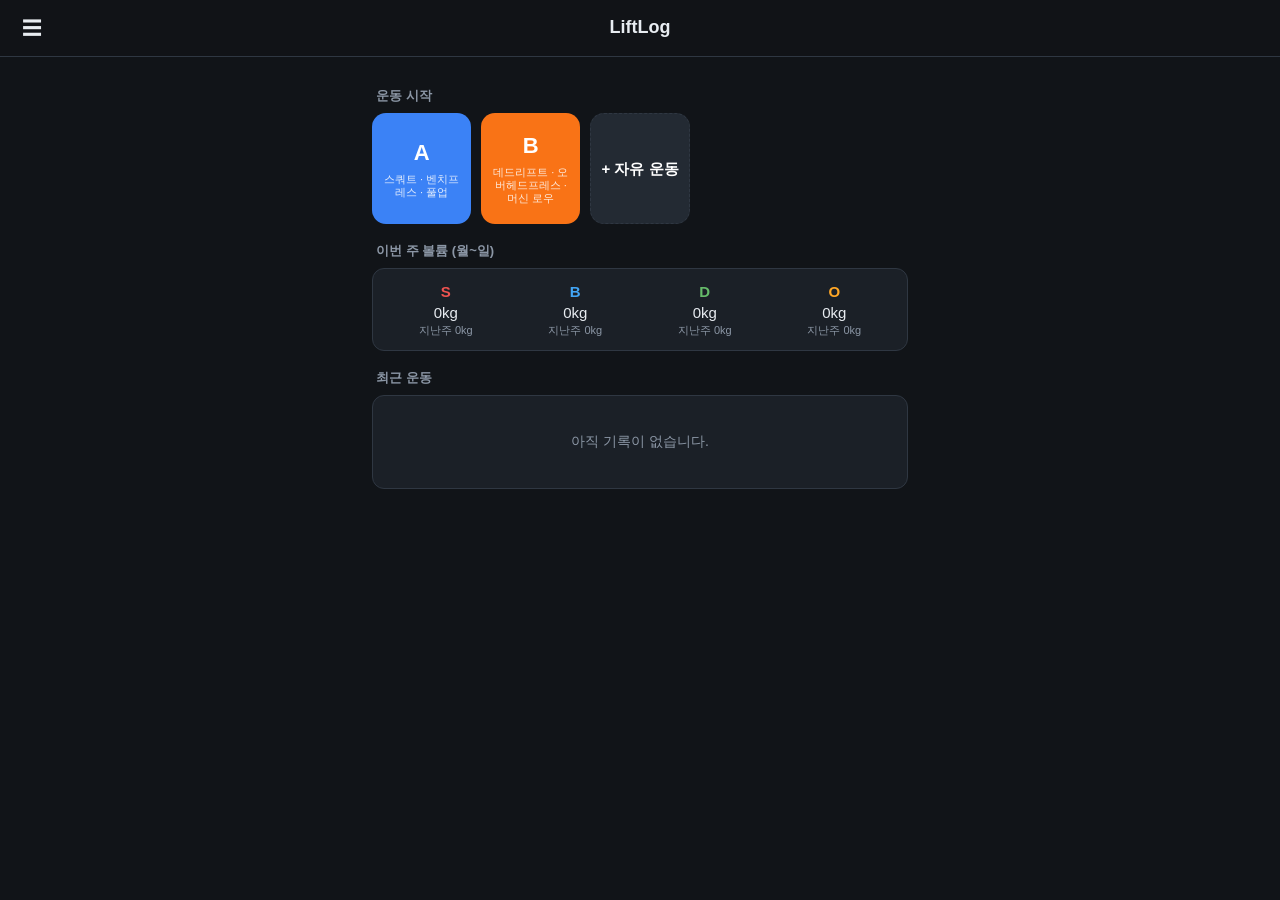
<file: index.html>
<!DOCTYPE html>
<html lang="ko">
<head>
<meta charset="utf-8">
<meta name="viewport" content="width=device-width, initial-scale=1, viewport-fit=cover">
<meta name="theme-color" content="#111418">
<meta name="apple-mobile-web-app-capable" content="yes">
<meta name="mobile-web-app-capable" content="yes">
<meta name="apple-mobile-web-app-status-bar-style" content="black-translucent">
<meta name="apple-mobile-web-app-title" content="LiftLog">
<title>LiftLog</title>
<link rel="manifest" href="manifest.webmanifest">
<link rel="icon" href="icons/icon-192.png">
<link rel="apple-touch-icon" href="icons/apple-touch-icon.png">
<link rel="stylesheet" href="style.css">
</head>
<body>
<header class="topbar">
  <button class="icon-btn" data-act="menu" aria-label="메뉴">☰</button>
  <h1 id="title">LiftLog</h1>
  <span class="topbar-space"></span>
</header>

<nav id="drawer" class="drawer" aria-hidden="true">
  <div class="drawer-panel">
    <div class="drawer-title">LiftLog</div>
    <button data-act="nav" data-view="home">홈</button>
    <button data-act="nav" data-view="records">기록</button>
    <button data-act="nav" data-view="calendar">달력</button>
    <button data-act="nav" data-view="calc">1RM 계산기</button>
    <button data-act="nav" data-view="settings">설정</button>
  </div>
  <div class="drawer-backdrop" data-act="menu-close"></div>
</nav>

<main id="app"></main>

<div id="timer" class="timer hidden">
  <span id="timer-label"></span>
  <span id="timer-time"></span>
  <button class="mini timer-plus" data-act="timer-plus">+30초</button>
  <button class="icon-btn" data-act="timer-close" aria-label="타이머 닫기">✕</button>
</div>

<input type="file" id="import-file" accept="application/json,.json" hidden>
<script src="app.js"></script>
</body>
</html>
</file>
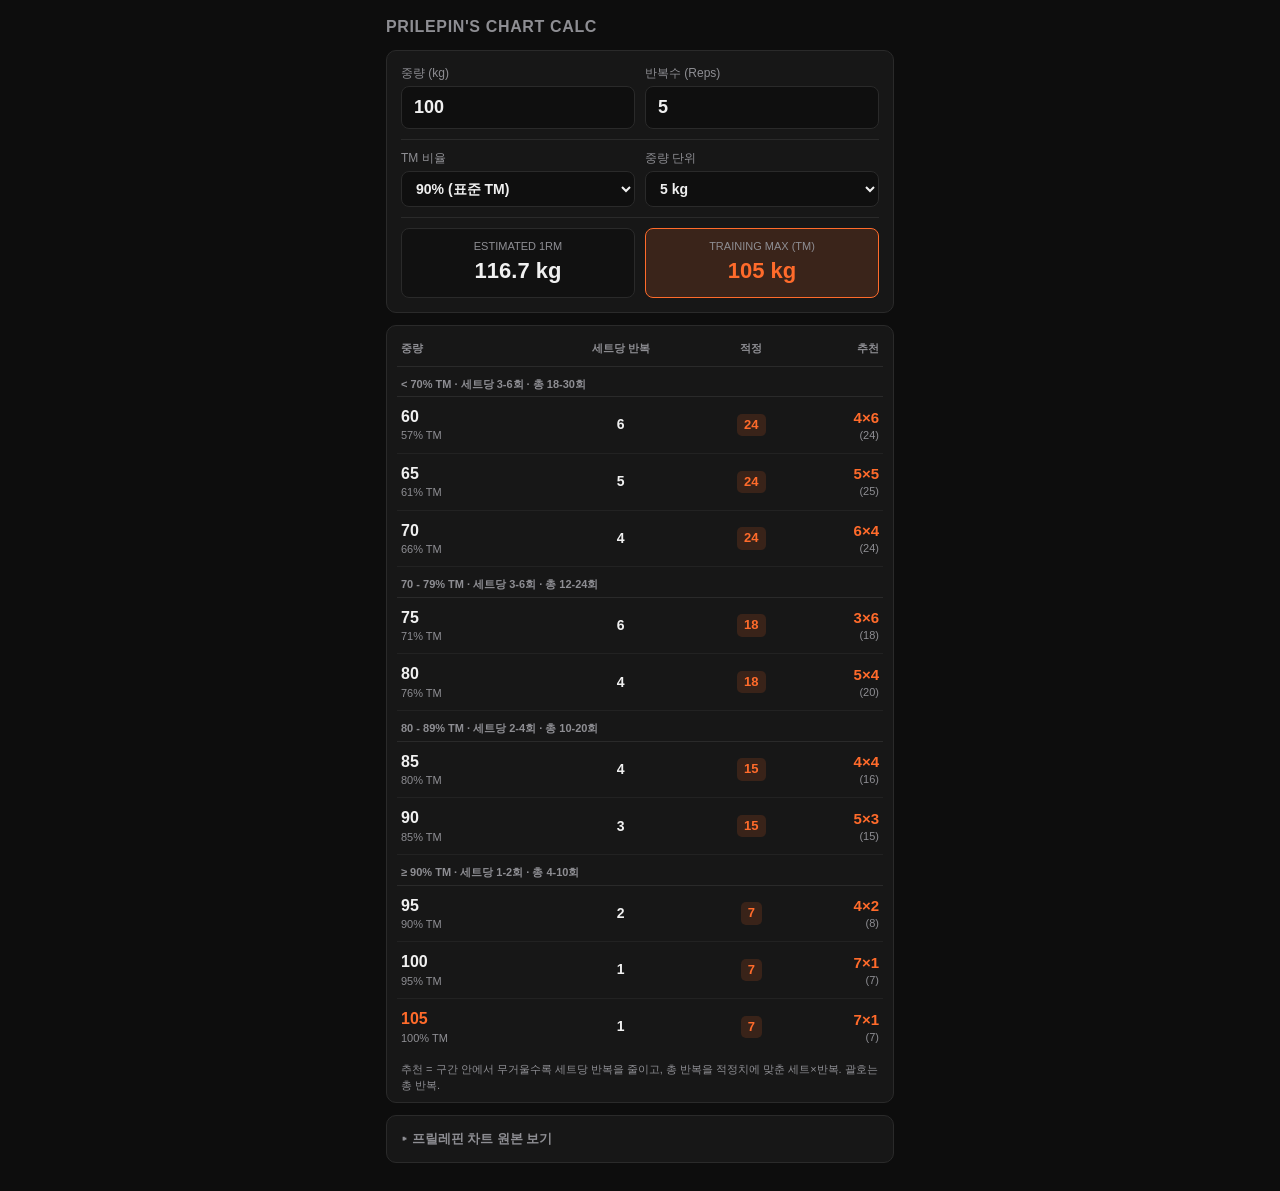
<file: prilepin/index.html>
<!DOCTYPE html>
<html lang="ko">
<head>
  <meta charset="UTF-8" />
  <meta name="viewport" content="width=device-width, initial-scale=1.0, maximum-scale=1.0, user-scalable=no" />
  <meta name="apple-mobile-web-app-capable" content="yes" />
  <meta name="mobile-web-app-capable" content="yes" />
  <meta name="apple-mobile-web-app-status-bar-style" content="black" />
  <meta name="apple-mobile-web-app-title" content="Prilepin" />
  <meta name="theme-color" content="#0d0d0d" />
  <link rel="apple-touch-icon" href="../icons/apple-touch-icon.png" />
  <title>Prilepin Calculator</title>
  <style>
    :root {
      --bg: #0d0d0d;
      --surface: #171717;
      --border: #2a2a2a;
      --text: #f0f0f0;
      --muted: #8e8e93;
      --accent: #ff6b2b;
      --accent-dim: rgba(255, 107, 43, 0.15);
    }
    * {
      box-sizing: border-box;
      margin: 0;
      padding: 0;
      -webkit-tap-highlight-color: transparent;
    }
    body {
      background: var(--bg);
      color: var(--text);
      font-family: -apple-system, BlinkMacSystemFont, "SF Pro Text", "Pretendard", sans-serif;
      padding: 16px;
      line-height: 1.4;
      max-width: 540px;
      margin: 0 auto;
    }
    h1 {
      font-size: 16px;
      font-weight: 700;
      letter-spacing: 0.04em;
      color: var(--muted);
      margin-bottom: 12px;
      text-transform: uppercase;
    }
    .card {
      background: var(--surface);
      border: 1px solid var(--border);
      border-radius: 10px;
      padding: 14px;
      margin-bottom: 12px;
    }
    .grid-2 {
      display: grid;
      grid-template-columns: 1fr 1fr;
      gap: 10px;
    }
    .field label {
      display: block;
      font-size: 12px;
      color: var(--muted);
      margin-bottom: 4px;
    }
    input, select {
      width: 100%;
      background: #0f0f0f;
      border: 1px solid var(--border);
      border-radius: 8px;
      color: var(--text);
      font-size: 18px;
      font-weight: 600;
      padding: 10px 12px;
      outline: none;
    }
    input:focus, select:focus {
      border-color: var(--accent);
    }
    .settings-row {
      margin-top: 10px;
      padding-top: 10px;
      border-top: 1px solid var(--border);
    }
    .settings-row select {
      font-size: 14px;
      padding: 8px 10px;
    }
    .result-bar {
      display: grid;
      grid-template-columns: 1fr 1fr;
      gap: 10px;
      text-align: center;
    }
    .stat-box {
      background: #111;
      border: 1px solid var(--border);
      border-radius: 8px;
      padding: 10px;
    }
    .stat-box.highlight {
      border-color: var(--accent);
      background: var(--accent-dim);
    }
    .stat-label {
      font-size: 11px;
      color: var(--muted);
      text-transform: uppercase;
    }
    .stat-val {
      font-size: 22px;
      font-weight: 800;
      margin-top: 2px;
      font-variant-numeric: tabular-nums;
    }
    .stat-box.highlight .stat-val {
      color: var(--accent);
    }
    table {
      width: 100%;
      border-collapse: collapse;
      font-size: 13px;
      font-variant-numeric: tabular-nums;
    }
    th {
      text-align: left;
      font-size: 11px;
      color: var(--muted);
      font-weight: 600;
      padding: 8px 6px;
      border-bottom: 1px solid var(--border);
      text-transform: uppercase;
    }
    td {
      padding: 12px 6px;
      border-bottom: 1px solid #222;
      vertical-align: middle;
    }
    tr:last-child td {
      border-bottom: none;
    }
    .zone-pct {
      font-weight: 700;
      font-size: 13px;
      color: #fff;
    }
    .zone-weight {
      font-size: 14px;
      font-weight: 700;
      color: var(--accent);
      margin-top: 2px;
    }
    .sets-example {
      font-size: 11px;
      color: var(--muted);
      margin-top: 2px;
    }
    .opt-badge {
      display: inline-block;
      background: var(--accent-dim);
      color: var(--accent);
      font-weight: 800;
      padding: 2px 7px;
      border-radius: 5px;
      font-size: 13px;
    }
    .plan th, .plan td { padding: 9px 4px; }
    .plan td { font-size: 14px; }
    .plan .w { font-weight: 800; font-size: 16px; }
    .plan .pct { font-size: 11px; color: var(--muted); }
    .plan .scheme { font-weight: 800; color: var(--accent); font-size: 15px; white-space: nowrap; }
    .plan .tot { font-size: 11px; color: var(--muted); }
    .plan tr.zone-head td {
      padding: 10px 4px 4px; font-size: 11px; font-weight: 700; color: var(--muted);
      border-bottom: 1px solid var(--border); text-transform: none;
    }
    .plan tr.tm-row .w { color: var(--accent); }
    details summary {
      list-style: none; cursor: pointer; font-size: 13px; font-weight: 600;
      color: var(--muted); padding: 8px 4px;
    }
    details summary::-webkit-details-marker { display: none; }
    details summary::before { content: "▸ "; }
    details[open] summary::before { content: "▾ "; }
    .note { font-size: 11px; color: var(--muted); padding: 6px 4px 2px; line-height: 1.5; }
    .num-right {
      text-align: right;
    }
    .num-center {
      text-align: center;
    }
  </style>
</head>
<body>

  <h1>Prilepin's Chart Calc</h1>

  <div class="card">
    <div class="grid-2">
      <div class="field">
        <label for="weight">중량 (kg)</label>
        <input type="number" id="weight" inputmode="decimal" step="0.5" placeholder="100" value="100" />
      </div>
      <div class="field">
        <label for="reps">반복수 (Reps)</label>
        <input type="number" id="reps" inputmode="numeric" min="1" max="30" placeholder="5" value="5" />
      </div>
    </div>

    <div class="grid-2 settings-row">
      <div class="field">
        <label for="tmRatio">TM 비율</label>
        <select id="tmRatio">
          <option value="1.00">100% (e1RM 직결)</option>
          <option value="0.95">95%</option>
          <option value="0.90" selected>90% (표준 TM)</option>
          <option value="0.85">85% (보수적 TM)</option>
        </select>
      </div>
      <div class="field">
        <label for="step">중량 단위</label>
        <select id="step">
          <option value="5" selected>5 kg</option>
          <option value="2.5">2.5 kg</option>
        </select>
      </div>
    </div>

    <div class="result-bar settings-row">
      <div class="stat-box">
        <div class="stat-label">Estimated 1RM</div>
        <div class="stat-val" id="e1rmVal">-</div>
      </div>
      <div class="stat-box highlight">
        <div class="stat-label">Training Max (TM)</div>
        <div class="stat-val" id="tmVal">-</div>
      </div>
    </div>
  </div>

  <div class="card" style="padding: 6px 10px;">
    <table class="plan">
      <thead>
        <tr>
          <th>중량</th>
          <th class="num-center">세트당 반복</th>
          <th class="num-center">적정</th>
          <th class="num-right">추천</th>
        </tr>
      </thead>
      <tbody id="planBody"></tbody>
    </table>
    <div class="note">추천 = 구간 안에서 무거울수록 세트당 반복을 줄이고, 총 반복을 적정치에 맞춘 세트×반복. 괄호는 총 반복.</div>
  </div>

  <details class="card" style="padding: 6px 10px;">
    <summary>프릴레핀 차트 원본 보기</summary>
    <table>
      <thead>
        <tr>
          <th>강도 / 목표 중량</th>
          <th class="num-center">세트당 반복</th>
          <th class="num-center">Optimal</th>
          <th class="num-right">Range</th>
        </tr>
      </thead>
      <tbody id="chartBody"></tbody>
    </table>
  </details>

  <script>
    const ZONES = [
      {
        label: "< 70%",
        minPct: 0.55,
        maxPct: 0.69,
        repsPerSet: "3 - 6",
        example: "4×6 · 5×5 · 6×4",
        optimal: 24,
        range: "18 - 30"
      },
      {
        label: "70% - 79%",
        minPct: 0.70,
        maxPct: 0.79,
        repsPerSet: "3 - 6",
        example: "3×6 · 4×5 · 6×3",
        optimal: 18,
        range: "12 - 24"
      },
      {
        label: "80% - 89%",
        minPct: 0.80,
        maxPct: 0.89,
        repsPerSet: "2 - 4",
        example: "5×3 · 4×4 · 7×2",
        optimal: 15,
        range: "10 - 20"
      },
      {
        label: "≥ 90%",
        minPct: 0.90,
        maxPct: 1.00,
        repsPerSet: "1 - 2",
        example: "4×2 · 7×1 · 3×2+1",
        optimal: 7,
        range: "4 - 10"
      }
    ];

    // 실제 계산용: 구간 경계, 세트당 반복 최소/최대, 적정, 범위
    const PLAN_ZONES = [
      { lo: 0.55, hi: 0.70, rMin: 3, rMax: 6, recMin: 4, opt: 24, min: 18, max: 30, name: "< 70%" },
      { lo: 0.70, hi: 0.80, rMin: 3, rMax: 6, opt: 18, min: 12, max: 24, name: "70 - 79%" },
      { lo: 0.80, hi: 0.90, rMin: 2, rMax: 4, opt: 15, min: 10, max: 20, name: "80 - 89%" },
      { lo: 0.90, hi: 1.0001, rMin: 1, rMax: 2, opt: 7, min: 4, max: 10, name: "≥ 90%" }
    ];

    function schemeFor(z, pct) {
      const pos = Math.min(1, Math.max(0, (pct - z.lo) / (Math.min(z.hi, 1) - z.lo)));
      const lo = z.recMin || z.rMin;
      const reps = Math.round(z.rMax - pos * (z.rMax - lo));
      let sets = Math.max(1, Math.round(z.opt / reps));
      if (sets * reps > z.max) sets--;
      if (sets * reps < z.min) sets++;
      return { sets, reps, total: sets * reps };
    }

    function renderPlan(tm, step, ratio) {
      const pctLabel = ratio === 1 ? "1RM" : "TM";
      const start = Math.ceil((tm * 0.55) / step) * step;
      const rows = [];
      let lastZone = null;
      for (let w = start; w <= tm + 1e-9; w += step) {
        const pct = w / tm;
        const z = PLAN_ZONES.find(z => pct >= z.lo && pct < z.hi);
        if (!z) continue;
        if (z !== lastZone) {
          rows.push(`<tr class="zone-head"><td colspan="4">${z.name} ${pctLabel} · 세트당 ${z.rMin}-${z.rMax}회 · 총 ${z.min}-${z.max}회</td></tr>`);
          lastZone = z;
        }
        const s = schemeFor(z, pct);
        const wText = Number.isInteger(w) ? w : w.toFixed(1);
        rows.push(`
          <tr class="${Math.abs(w - tm) < 1e-9 ? "tm-row" : ""}">
            <td><div class="w">${wText}</div><div class="pct">${Math.floor(pct * 100 + 1e-6)}% ${pctLabel}</div></td>
            <td class="num-center"><strong>${s.reps}</strong></td>
            <td class="num-center"><span class="opt-badge">${z.opt}</span></td>
            <td class="num-right"><div class="scheme">${s.sets}×${s.reps}</div><div class="tot">(${s.total})</div></td>
          </tr>`);
      }
      planBodyEl.innerHTML = rows.join("");
    }

    const weightEl = document.getElementById("weight");
    const repsEl = document.getElementById("reps");
    const tmRatioEl = document.getElementById("tmRatio");
    const stepEl = document.getElementById("step");
    const e1rmValEl = document.getElementById("e1rmVal");
    const tmValEl = document.getElementById("tmVal");
    const chartBodyEl = document.getElementById("chartBody");
    const planBodyEl = document.getElementById("planBody");

    function roundToStep(val, step) {
      const rounded = Math.round(val / step) * step;
      return Number.isInteger(rounded) ? rounded.toString() : rounded.toFixed(2).replace(/\.?0+$/, "");
    }

    function calculate() {
      const w = parseFloat(weightEl.value);
      const r = parseInt(repsEl.value, 10);
      const ratio = parseFloat(tmRatioEl.value);
      const step = parseFloat(stepEl.value);

      try {
        localStorage.setItem("prilepin_state", JSON.stringify({
          weight: weightEl.value,
          reps: repsEl.value,
          tmRatio: tmRatioEl.value,
          step: stepEl.value
        }));
      } catch (e) {}

      if (!w || w <= 0 || !r || r < 1) {
        e1rmValEl.textContent = "-";
        tmValEl.textContent = "-";
        chartBodyEl.innerHTML = "";
        planBodyEl.innerHTML = "";
        return;
      }

      // Epley formula (1 rep = exact weight)
      const e1rm = r === 1 ? w : w * (1 + r / 30);
      const tm = e1rm * ratio;

      e1rmValEl.textContent = `${e1rm.toFixed(1)} kg`;
      tmValEl.textContent = `${roundToStep(tm, step)} kg`;
      renderPlan(parseFloat(roundToStep(tm, step)), step, ratio);

      chartBodyEl.innerHTML = ZONES.map(z => {
        const lowW = roundToStep(tm * z.minPct, step);
        const highW = roundToStep(tm * z.maxPct, step);
        const weightText = z.minPct === 0.55
          ? `~ ${highW} kg (55%: ${lowW})`
          : `${lowW} - ${highW} kg`;

        return `
          <tr>
            <td>
              <div class="zone-pct">${z.label}</div>
              <div class="zone-weight">${weightText}</div>
              <div class="sets-example">${z.example}</div>
            </td>
            <td class="num-center"><strong>${z.repsPerSet}</strong></td>
            <td class="num-center"><span class="opt-badge">${z.optimal}</span></td>
            <td class="num-right">${z.range}</td>
          </tr>
        `;
      }).join("");
    }

    function loadState() {
      try {
        const saved = JSON.parse(localStorage.getItem("prilepin_state"));
        if (saved) {
          if (saved.weight) weightEl.value = saved.weight;
          if (saved.reps) repsEl.value = saved.reps;
          const has = (el, v) => [...el.options].some(o => o.value === v);
          if (saved.tmRatio && has(tmRatioEl, saved.tmRatio)) tmRatioEl.value = saved.tmRatio;
          if (saved.step && has(stepEl, saved.step)) stepEl.value = saved.step;
        }
      } catch (e) {}
    }

    [weightEl, repsEl, tmRatioEl, stepEl].forEach(el => {
      el.addEventListener("input", calculate);
      el.addEventListener("change", calculate);
    });

    loadState();
    calculate();
  </script>
</body>
</html>
</file>
<file: style.css>
:root {
  --bg: #111418;
  --card: #1b2027;
  --card2: #232a33;
  --line: #2f3742;
  --text: #e8ecf1;
  --muted: #8b96a5;
  --accent: #4f8cff;
  --done: #2e7d4f;
  --danger: #e5484d;
  --radius: 12px;
  --safe-b: env(safe-area-inset-bottom, 0px);
  --safe-t: env(safe-area-inset-top, 0px);
}
* { box-sizing: border-box; -webkit-tap-highlight-color: transparent; }
html, body { margin: 0; background: var(--bg); color: var(--text); }
body {
  font-family: -apple-system, BlinkMacSystemFont, "Apple SD Gothic Neo", "Noto Sans KR", "Malgun Gothic", sans-serif;
  font-size: 16px;
  line-height: 1.4;
  padding-bottom: calc(80px + var(--safe-b));
}
button, input, select { font: inherit; color: inherit; }
button { cursor: pointer; }
.hidden { display: none !important; }

/* top bar */
.topbar {
  position: sticky; top: 0; z-index: 20;
  display: flex; align-items: center; gap: 8px;
  padding: calc(8px + var(--safe-t)) 12px 8px;
  background: rgba(17, 20, 24, .95);
  border-bottom: 1px solid var(--line);
}
.topbar h1 { font-size: 18px; margin: 0; flex: 1; text-align: center; }
.topbar-space { width: 40px; }
.icon-btn {
  width: 40px; height: 40px; border: 0; border-radius: 10px;
  background: transparent; font-size: 20px;
}
.icon-btn:active { background: var(--card2); }

/* drawer */
.drawer { position: fixed; inset: 0; z-index: 50; display: none; }
.drawer.open { display: flex; }
.drawer-panel {
  width: 240px; background: var(--card); padding: calc(16px + var(--safe-t)) 12px 16px;
  display: flex; flex-direction: column; gap: 4px; border-right: 1px solid var(--line);
}
.drawer-title { font-weight: 700; font-size: 20px; padding: 4px 10px 14px; }
.drawer-panel button {
  text-align: left; padding: 14px 12px; border: 0; border-radius: 10px;
  background: transparent; font-size: 17px;
}
.drawer-panel button.active, .drawer-panel button:active { background: var(--card2); }
.drawer-backdrop { flex: 1; background: rgba(0, 0, 0, .5); }

/* layout */
main { max-width: 560px; margin: 0 auto; padding: 12px; }
.card {
  background: var(--card); border: 1px solid var(--line); border-radius: var(--radius);
  padding: 12px; margin-bottom: 12px;
}
.section-title { font-size: 13px; color: var(--muted); margin: 18px 4px 8px; font-weight: 600; }
.row { display: flex; align-items: center; gap: 8px; }
.grow { flex: 1; min-width: 0; }
.muted { color: var(--muted); }
.small { font-size: 13px; }
.dot { width: 10px; height: 10px; border-radius: 50%; display: inline-block; flex: none; }

.btn {
  border: 1px solid var(--line); background: var(--card2); border-radius: 10px;
  padding: 10px 14px; font-size: 15px;
}
.btn:active { filter: brightness(1.2); }
.btn.primary { background: var(--accent); border-color: var(--accent); color: #fff; font-weight: 600; }
.btn.danger { color: var(--danger); }
.btn.block { width: 100%; }
.btn.sm { padding: 6px 10px; font-size: 13px; }

/* home */
.routine-grid { display: grid; grid-template-columns: repeat(auto-fill, minmax(96px, 1fr)); gap: 10px; }
.routine-btn {
  border: 0; border-radius: 14px; padding: 18px 8px; color: #fff;
  font-size: 22px; font-weight: 800; min-height: 84px;
  display: flex; flex-direction: column; align-items: center; justify-content: center; gap: 4px;
}
.routine-btn small { font-size: 11px; font-weight: 500; opacity: .85; line-height: 1.2; }
.routine-btn.free { background: var(--card2); border: 1px dashed var(--line); font-size: 15px; font-weight: 600; }
.resume { border-color: var(--accent); }

.vol-grid { display: grid; grid-template-columns: repeat(4, 1fr); gap: 8px; text-align: center; }
.vol-grid .lbl { font-weight: 800; font-size: 15px; }
.vol-grid .val { font-size: 15px; font-variant-numeric: tabular-nums; }
.vol-grid .prev { font-size: 11px; color: var(--muted); }

.list-item { display: flex; align-items: center; gap: 10px; padding: 10px 2px; border-bottom: 1px solid var(--line); }
.list-item:last-child { border-bottom: 0; }
.badge {
  display: inline-flex; align-items: center; justify-content: center;
  min-width: 28px; height: 28px; padding: 0 6px; border-radius: 8px;
  color: #fff; font-weight: 800; font-size: 14px;
}

/* session */
.session-head .date-input {
  background: var(--card2); border: 1px solid var(--line); border-radius: 8px; padding: 6px 8px;
}
.total { font-size: 15px; font-variant-numeric: tabular-nums; }
.ex { padding: 10px 10px 8px; border-left: 4px solid var(--c, var(--accent)); }
.ex-head { display: flex; align-items: center; gap: 6px; margin-bottom: 6px; }
.ex-name { font-weight: 700; flex: 1; min-width: 0; overflow: hidden; text-overflow: ellipsis; white-space: nowrap; }
.ex-meta { font-size: 12px; color: var(--muted); text-align: right; line-height: 1.25; font-variant-numeric: tabular-nums; }
.mini {
  border: 1px solid var(--line); background: var(--card2); border-radius: 8px;
  padding: 4px 7px; font-size: 12px; white-space: nowrap;
}
.rest-row { display: flex; align-items: center; gap: 10px; padding: 6px 2px 10px; }
.rest-row input[type=range] { flex: 1; }
.set-grid, .set-row {
  display: grid; grid-template-columns: 34px 1fr 1fr 1fr 46px; gap: 6px; align-items: center;
}
.set-grid { font-size: 11px; color: var(--muted); text-align: center; padding: 0 0 4px; }
.set-row { margin-bottom: 6px; }
.set-row input, .set-row select {
  width: 100%; height: 42px; border-radius: 8px; border: 1px solid var(--line);
  background: var(--card2); text-align: center; font-size: 17px; padding: 0 4px;
  font-variant-numeric: tabular-nums; -webkit-appearance: none; appearance: none;
}
.set-row select { text-align-last: center; }
.set-row.done input, .set-row.done select { background: #1d3328; border-color: #2c5a41; }
.set-num {
  height: 42px; border: 0; background: transparent; color: var(--muted); font-weight: 700; font-size: 15px;
}
.check {
  height: 42px; border-radius: 8px; border: 1px solid var(--line); background: var(--card2);
  font-size: 20px; color: var(--muted);
}
.set-row.done .check { background: var(--done); border-color: var(--done); color: #fff; }
.add-set { width: 100%; border: 1px dashed var(--line); background: transparent; border-radius: 8px; padding: 8px; color: var(--muted); }
.add-ex { display: flex; gap: 8px; }
.add-ex select { flex: 1; background: var(--card2); border: 1px solid var(--line); border-radius: 10px; padding: 10px; }

/* timer */
.timer {
  position: fixed; left: 50%; transform: translateX(-50%);
  bottom: calc(12px + var(--safe-b)); z-index: 40;
  width: calc(100% - 24px); max-width: 536px;
  display: flex; align-items: center; gap: 10px;
  background: #0b1f3a; border: 1px solid var(--accent); border-radius: 14px;
  padding: 8px 8px 8px 16px; box-shadow: 0 8px 24px rgba(0, 0, 0, .5);
}
#timer-label { flex: 1; font-size: 14px; color: var(--muted); overflow: hidden; text-overflow: ellipsis; white-space: nowrap; }
#timer-time { font-size: 30px; font-weight: 800; font-variant-numeric: tabular-nums; }
.timer.over { background: #3a1214; border-color: var(--danger); }
.timer.over #timer-time { color: #ff8a8d; }

/* records */
.chips { display: flex; gap: 6px; flex-wrap: wrap; }
.chip {
  border: 1px solid var(--line); background: var(--card2); border-radius: 999px;
  padding: 6px 14px; font-weight: 700; font-size: 14px;
}
.chip.on { color: #fff; border-color: transparent; }
.seg { display: inline-flex; border: 1px solid var(--line); border-radius: 10px; overflow: hidden; }
.seg button { border: 0; background: transparent; padding: 7px 12px; font-size: 13px; }
.seg button.on { background: var(--accent); color: #fff; font-weight: 700; }
.chart-wrap { position: relative; width: 100%; height: 300px; }
.chart-wrap canvas { width: 100%; height: 100%; display: block; }
table.tbl { width: 100%; border-collapse: collapse; font-size: 14px; font-variant-numeric: tabular-nums; }
.tbl th, .tbl td { padding: 8px 4px; text-align: right; border-bottom: 1px solid var(--line); }
.tbl th:first-child, .tbl td:first-child { text-align: left; }
.tbl th { color: var(--muted); font-weight: 600; font-size: 12px; }

/* calendar */
.cal-head { display: flex; align-items: center; justify-content: space-between; margin-bottom: 8px; }
.cal-grid { display: grid; grid-template-columns: repeat(7, 1fr); gap: 4px; }
.cal-dow { text-align: center; font-size: 12px; color: var(--muted); padding: 4px 0; }
.cal-cell {
  min-height: 56px; border-radius: 8px; background: var(--card2); border: 1px solid transparent;
  padding: 4px 2px; display: flex; flex-direction: column; align-items: center; gap: 3px;
}
.cal-cell.empty { background: transparent; }
.cal-cell.today { border-color: var(--accent); }
.cal-cell.sel { border-color: #fff; }
.cal-cell .d { font-size: 12px; color: var(--muted); }
.cal-tags { display: flex; gap: 2px; flex-wrap: wrap; justify-content: center; }
.cal-tag { font-size: 12px; font-weight: 800; color: #fff; border-radius: 5px; padding: 0 5px; line-height: 18px; }
.ex-chip {
  display: inline-block; font-size: 12px; padding: 3px 8px; border-radius: 999px;
  border: 1px solid var(--c); color: var(--text); margin: 0 4px 4px 0;
}

/* forms */
.field { display: flex; flex-direction: column; gap: 4px; }
.field label { font-size: 12px; color: var(--muted); }
.inp, .sel {
  width: 100%; background: var(--card2); border: 1px solid var(--line); border-radius: 8px;
  padding: 9px 10px; font-size: 16px;
}
.calc-row { display: grid; grid-template-columns: 52px 1fr 1fr 1fr; gap: 6px; align-items: center; margin-bottom: 8px; }
.calc-row input, .calc-row select { width: 100%; height: 42px; text-align: center; background: var(--card2); border: 1px solid var(--line); border-radius: 8px; font-size: 16px; -webkit-appearance: none; appearance: none; }
.calc-out { grid-column: 2 / -1; font-size: 15px; padding: 0 2px 6px; }
.calc-out b { font-size: 20px; }
.set-ex { display: grid; grid-template-columns: 1fr auto; gap: 8px; align-items: center; }
.set-ex-opts { display: flex; gap: 6px; flex-wrap: wrap; align-items: center; margin-top: 8px; font-size: 13px; }
.set-ex-opts select { background: var(--card2); border: 1px solid var(--line); border-radius: 8px; padding: 5px 6px; font-size: 13px; }
.rex { display: flex; align-items: center; gap: 6px; padding: 6px 0; border-bottom: 1px solid var(--line); }
.rex:last-child { border-bottom: 0; }
.empty-note { color: var(--muted); text-align: center; padding: 24px 8px; font-size: 14px; }

/* v2 */
.set-btns { display: flex; gap: 6px; }
.set-btns .add-set { flex: 1; }
.add-set:disabled { opacity: .35; }
.prev-line {
  display: flex; align-items: center; gap: 6px; font-size: 12px; color: var(--muted);
  background: var(--card2); border-radius: 8px; padding: 5px 6px 5px 10px; margin-bottom: 8px;
}
.timer-plus { padding: 8px 10px; font-size: 13px; }
.warn { border-color: #b7791f; background: #2a2212; }

.modal {
  position: fixed; inset: 0; z-index: 100; background: rgba(0, 0, 0, .6);
  display: flex; align-items: flex-end; justify-content: center; padding: 12px 12px calc(12px + var(--safe-b));
}
.modal-box {
  width: 100%; max-width: 520px; background: var(--card); border: 1px solid var(--line);
  border-radius: 16px; padding: 18px 16px 14px;
}
.modal-title { font-size: 18px; font-weight: 800; margin-bottom: 6px; }
.modal-body { font-size: 15px; margin-bottom: 14px; }
.modal-btns { display: flex; flex-direction: column; gap: 8px; }
.modal-btns .btn { padding: 13px; font-size: 16px; }

.ex-set { padding: 0; }
.ex-set-head {
  width: 100%; display: flex; align-items: center; gap: 10px; padding: 12px;
  border: 0; background: transparent; text-align: left;
}
.ex-set-body { padding: 0 12px 12px; border-top: 1px solid var(--line); }
.sub-title { font-size: 13px; font-weight: 700; margin: 14px 2px 8px; }
.quick-row { display: grid; grid-template-columns: 1fr auto 1.2fr auto 1fr auto auto; gap: 5px; align-items: center; font-size: 12px; color: var(--muted); margin-bottom: 10px; }
.quick-row input, .tpl-grid input {
  width: 100%; height: 40px; border-radius: 8px; border: 1px solid var(--line); background: var(--card2);
  text-align: center; font-size: 16px; padding: 0 2px; min-width: 0;
}
.tpl-grid { display: grid; grid-template-columns: 34px 1fr 1fr 40px; gap: 6px; align-items: center; margin-bottom: 6px; text-align: center; }
.ex-set, .ex { scroll-margin-top: 72px; }
</file>
